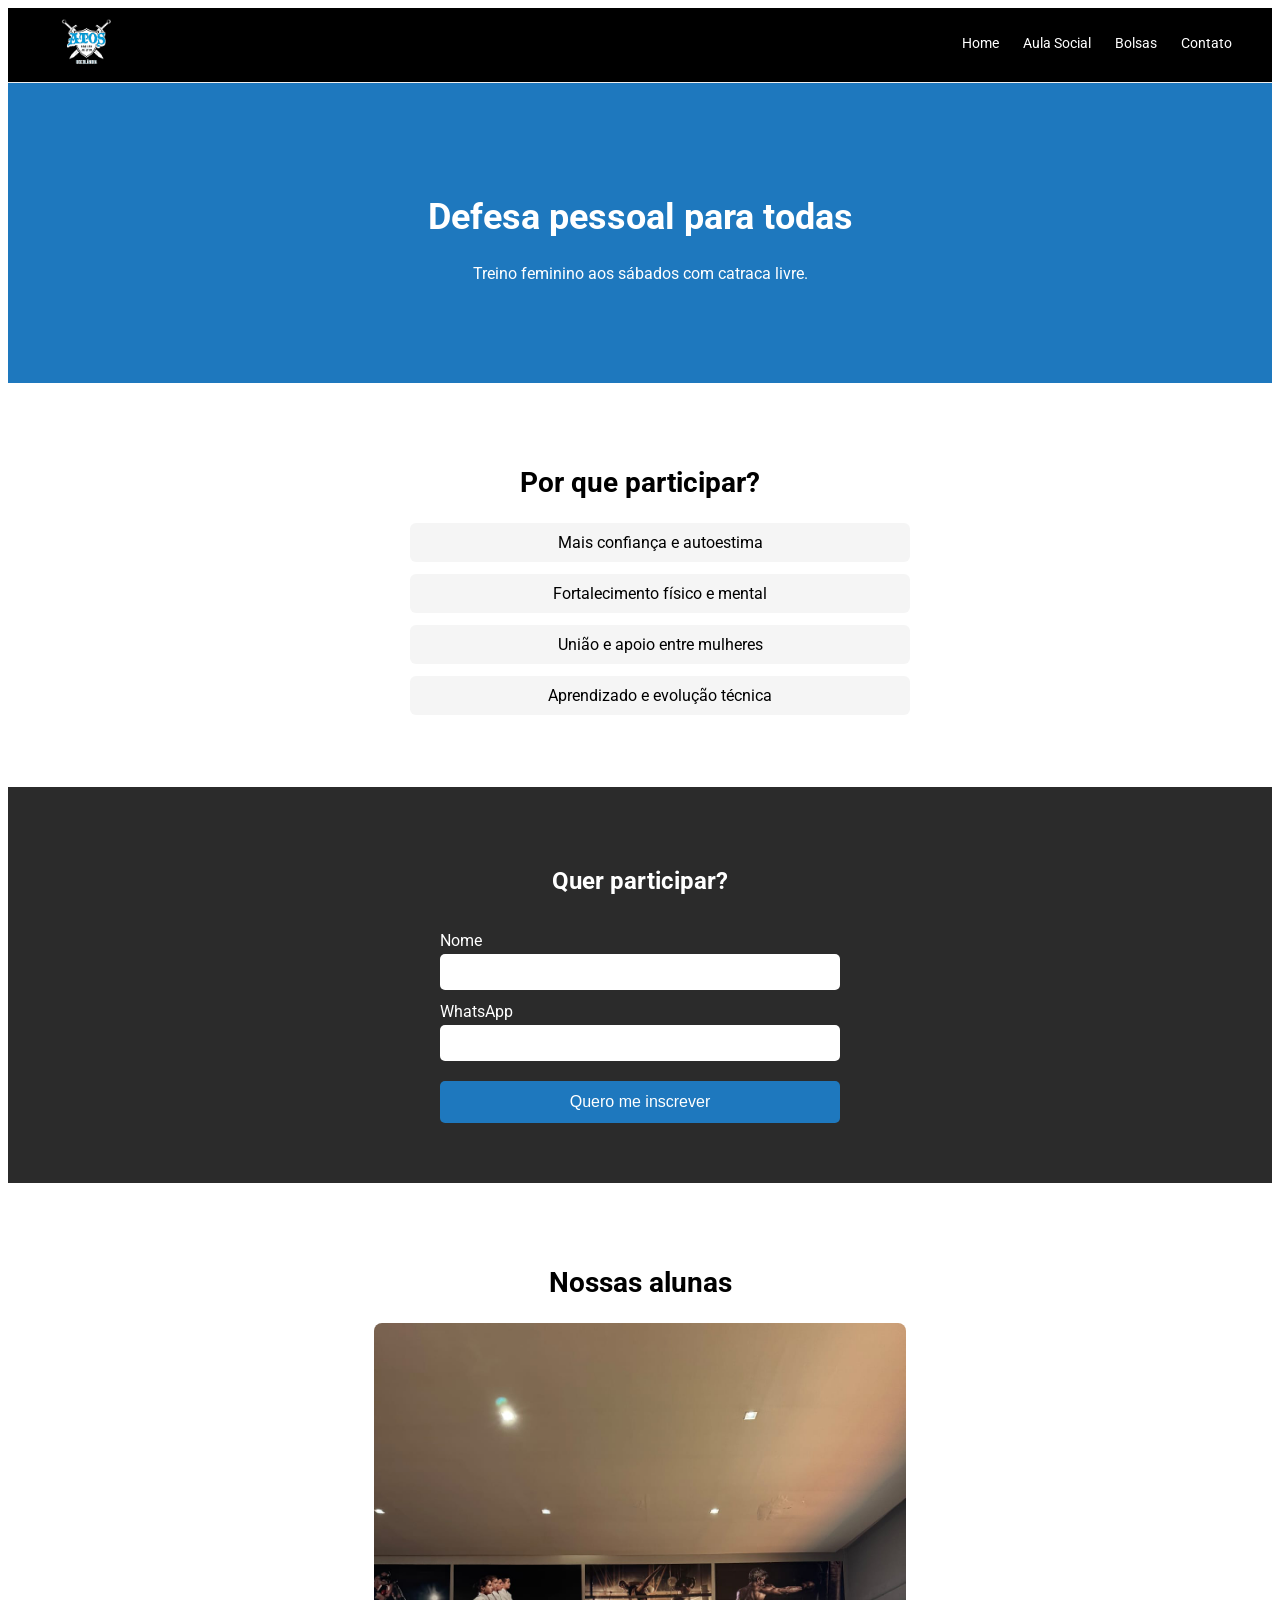
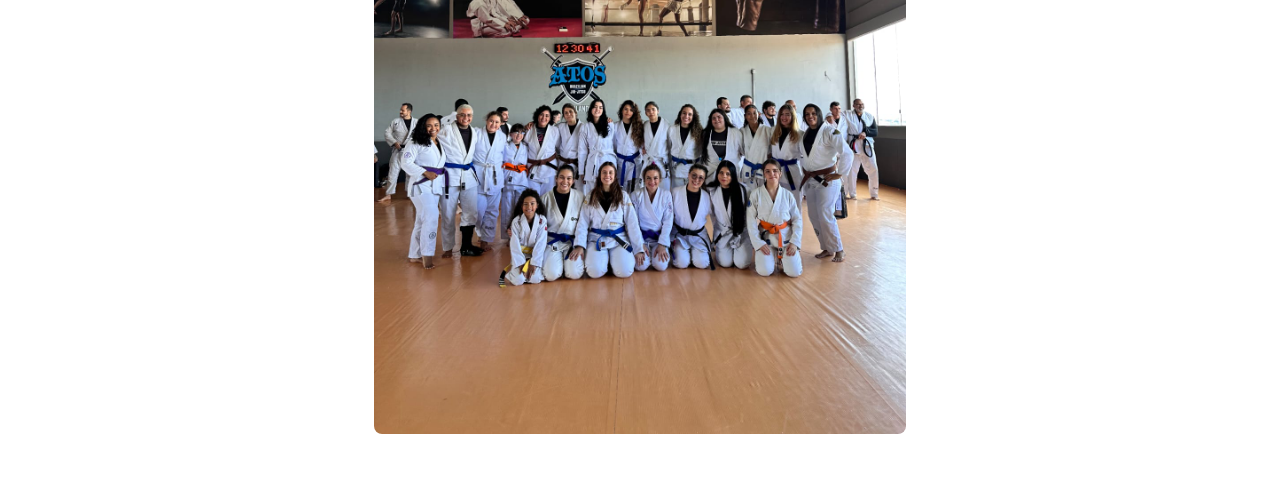
<file: aula-social.html>
<!DOCTYPE html>
<html lang="pt-br">
  <head>
    <meta charset="UTF-8" />
    <meta http-equiv="X-UA-Compatible" content="IE=edge" />
    <meta name="viewport" content="width=device-width, initial-scale=1.0" />
  
    <link rel="preconnect" href="https://fonts.googleapis.com" />
    <link rel="preconnect" href="https://fonts.gstatic.com" crossorigin />
    <link
      href="https://fonts.googleapis.com/css2?family=Roboto:wght@400;500;700&display=swap"
      rel="stylesheet"
    />
    <link rel="stylesheet" href="style.css" />
    <title>Aula Social</title>

  </head>
  <body>
    <nav class="nav">
      <div class="logo">
        <img src="images/logo-atos-branca-com-azul.png"  alt="Atos Jiu-Jitsu Uberlândia">
      </div>
      <ul class="menu">
        <li><a href="index.html">Home</a></li>
        <li><a href="aula-social.html">Aula Social</a></li>
        <li><a href="bolsas.html">Bolsas</a></li>
        <li><a href="fale_conosco.html">Contato</a></li>
      </ul>
    </nav>
  
    <section class="destaque">
      <h1>Defesa pessoal para todas</h1>
      <p>Treino feminino aos sábados com catraca livre.</p>
    </section>

    <section class="beneficios">
      <h2>Por que participar?</h2>
        <ul>
            <li>Mais confiança e autoestima</li>
            <li>Fortalecimento físico e mental</li>
            <li>União e apoio entre mulheres</li>
            <li>Aprendizado e evolução técnica</li>
        </ul>
    </section>

        <section class="inscricao">
        <h2>Quer participar?</h2>
        <form>
          <label for="nome">Nome</label>
          <input type="text" id="nome" name="nome" required>

          <label for="whatsapp">WhatsApp</label>
          <input type="tel" id="whatsapp" name="whatsapp" required>

          <button type="submit">Quero me inscrever</button>

        </form>
        </section>

        <section class="galeria">
          <h2>Nossas alunas</h2>
          <div class="alunas-feminino">
          <img 
            src="images/feminino.jpeg" alt="Nosso time feminino">
        </div>
      
        </section>      
  </body>
</html>
</file>
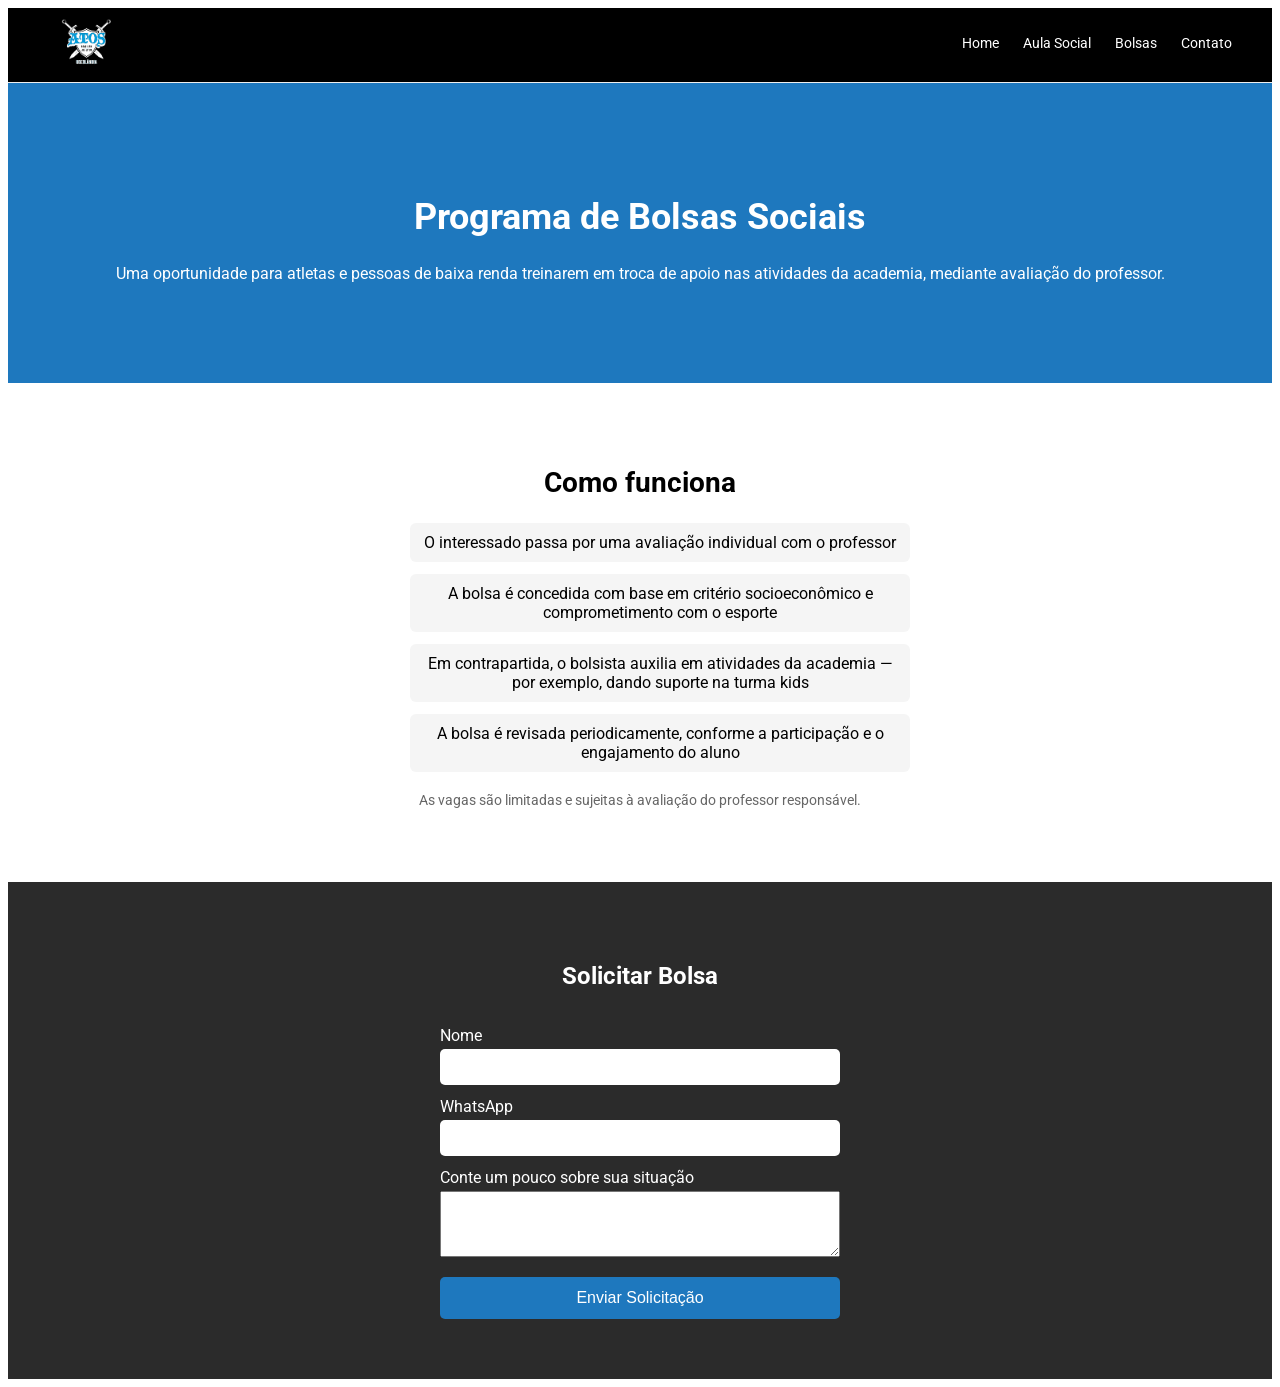
<file: bolsas.html>
<!DOCTYPE html>
<html lang="pt-br">
  <head>
    <meta charset="UTF-8" />
    <meta http-equiv="X-UA-Compatible" content="IE=edge" />
    <meta name="viewport" content="width=device-width, initial-scale=1.0" />

    <link rel="preconnect" href="https://fonts.googleapis.com" />
    <link rel="preconnect" href="https://fonts.gstatic.com" crossorigin />
    <link
      href="https://fonts.googleapis.com/css2?family=Roboto:wght@400;500;700&display=swap"
      rel="stylesheet"
    />
    <link rel="stylesheet" href="style.css" />
    <title>Bolsas - Atos Jiu-Jitsu Uberlândia</title>
  </head>

  <body>
    <nav class="nav">
      <div class="logo">
        <img src="images/logo-atos-branca-com-azul.png"  alt="Atos Jiu-Jitsu Uberlândia">
      </div>
      <ul class="menu">
        <li><a href="index.html">Home</a></li>
        <li><a href="aula-social.html">Aula Social</a></li>
        <li><a href="bolsas.html">Bolsas</a></li>
        <li><a href="fale_conosco.html">Contato</a></li>
      </ul>
    </nav>

     <section class="destaque">
      <h1>Programa de Bolsas Sociais</h1>
      <p>Uma oportunidade para atletas e pessoas de baixa renda treinarem em troca de apoio nas atividades da academia, mediante avaliação do professor.</p>
    </section>

    <section class="beneficios">
      <h2>Como funciona</h2>
        <ul>
            <li>O interessado passa por uma avaliação individual com o professor</li>
            <li>A bolsa é concedida com base em critério socioeconômico e comprometimento com o esporte</li>
            <li>Em contrapartida, o bolsista auxilia em atividades da academia — por exemplo, dando suporte na turma kids</li>
            <li>A bolsa é revisada periodicamente, conforme a participação e o engajamento do aluno</li>
        </ul>

        <p style="text-align:center; margin-top: 20px; font-size: 14px; color: #666;">
      As vagas são limitadas e sujeitas à avaliação do professor responsável.
    </p>
    </section>

    <section class="inscricao">
        <h2>Solicitar Bolsa</h2>
        <form>
          <label for="nome">Nome</label>
          <input type="text" id="nome" name="nome" required>

          <label for="whatsapp">WhatsApp</label>
          <input type="tel" id="whatsapp" name="whatsapp" required>

          <label for="motivo">Conte um pouco sobre sua situação</label>
          <textarea id="motivo" name="motivo" rows="4" required></textarea>

          <button type="submit">Enviar Solicitação</button>

        </form>
        </section>
  </body>
</file>
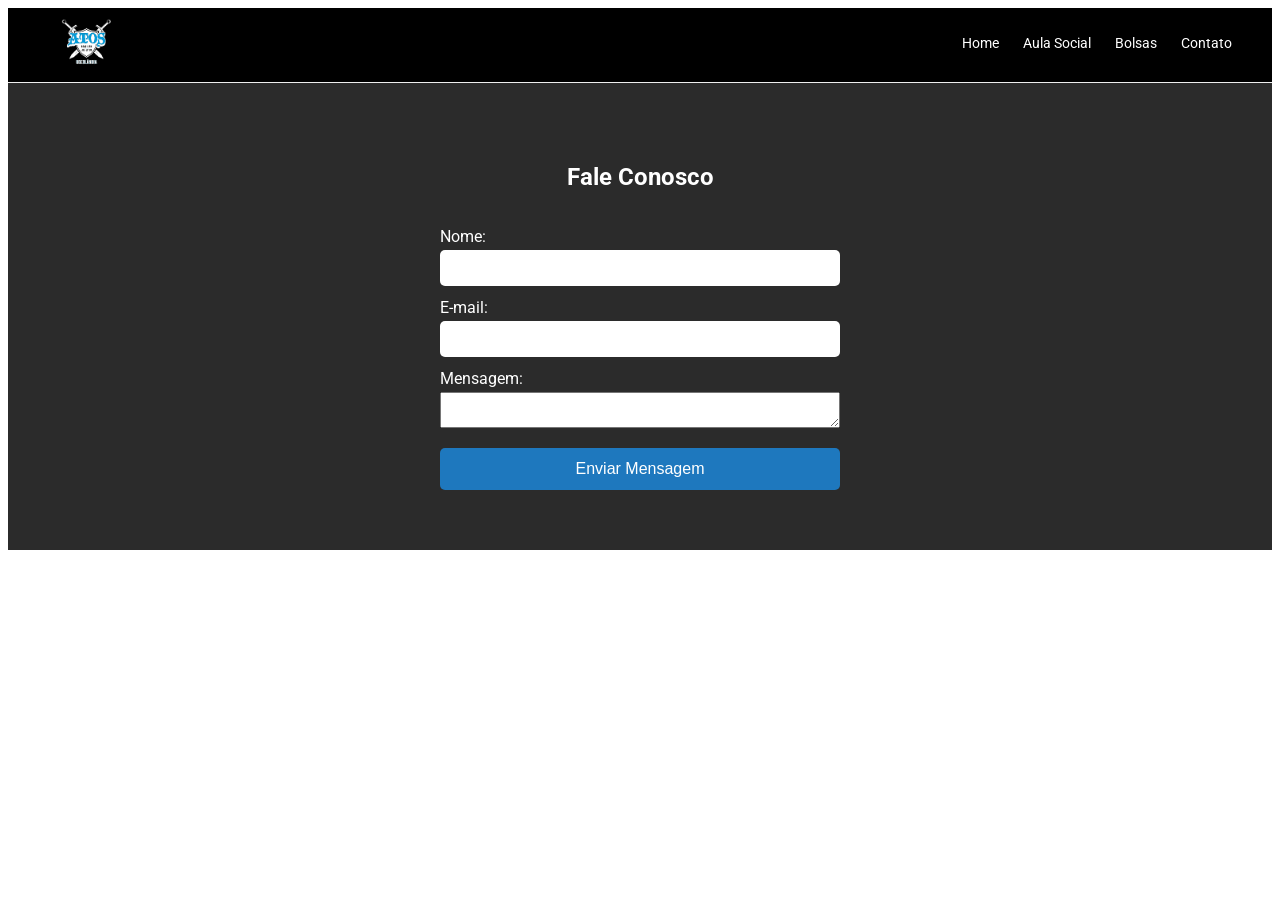
<file: fale_conosco.html>
<!DOCTYPE html>
<html lang="pt-br">
  <head>
    <meta charset="UTF-8" />
    <meta http-equiv="X-UA-Compatible" content="IE=edge" />
    <meta name="viewport" content="width=device-width, initial-scale=1.0" />

    <link rel="preconnect" href="https://fonts.googleapis.com" />
    <link rel="preconnect" href="https://fonts.gstatic.com" crossorigin />
    <link
      href="https://fonts.googleapis.com/css2?family=Roboto:wght@400;500;700&display=swap"
      rel="stylesheet"
    />
    <link rel="stylesheet" href="style.css" />
    <title>Fale Conosco</title>
  </head>

  <body>
    <nav class="nav">
      <div class="logo">
        <img src="images/logo-atos-branca-com-azul.png"  alt="Atos Jiu-Jitsu Uberlândia">
      </div>
      <ul class="menu">
        <li><a href="index.html">Home</a></li>
        <li><a href="aula-social.html">Aula Social</a></li>
        <li><a href="bolsas.html">Bolsas</a></li>
        <li><a href="fale_conosco.html">Contato</a></li>
      </ul>
    </nav>

<section class="inscricao">
  <h2>Fale Conosco</h2>
  <form id="contactForm">
    <label for="nome">Nome:</label>
    <input type="text" id="nome" name="nome" required />

    <label for="email">E-mail:</label>
    <input type="email" id="email" name="email" required />

    <label for="mensagem">Mensagem:</label>
    <textarea id="mensagem" name="mensagem" required></textarea>

    <button type="submit">Enviar Mensagem</button>

    <div id="status-message"></div>
  </form>
</section>

  </body>
</html>
</file>
<file: style.css>
body {
  font-family: 'Roboto', sans-serif;
}

.nav {
  background-color: black;
  display: flex; /* itens lado a lado dentro do nav*/
  align-items: center;
  justify-content: space-between;  /*empurra o primeiro item pra esquerda e o último pra direita, com espaço entre eles */
  padding: 10px 40px;
  border-bottom: 1px solid #eee; /*linha fina separando o nav do resto da pag */
}

.logo img {
  height: 50px;
}

.menu {
  display: flex; 
  gap: 24px; /* espaço entre os itens */
  list-style: none; /* remove as bolinhas dos itens */
  flex-wrap: wrap;
  margin-top: 10px;
}

.menu a,
.menu a:link,
.menu a:visited{
  text-decoration: none; /* remove o traço de baixo dos links */
  color : white;
  font-size: 14px;
}

.menu a:hover {
  color: rgb(30,129,190);
}

.hero {
  height: 500px; 
  background-image: linear-gradient(rgba(0,0,0,0.55), rgba(0,0,0,0.55)),
  url('images/equipe.jpeg');
  background-size: cover; /* imagem cobre todo o espaço */
  background-position: center;
  display: flex;
  flex-direction: column; /*texto, titulo e botao um embaixo do outro */
  justify-content: center;
  padding: 0 60px;
}

.hero h1 {
  color:white;
  font-size: 42px;
  max-width: 600px; /* impede que o titulo estique em telas largas */
  margin-bottom: 16px;
}

.hero p {
  color: #eee;
  font-size: 16px;
  max-width: 500px;
  margin-bottom: 20px;
}

.hero .cta-btn {
  display: inline-block; /* permite dar padding num link sem ele quebrar linha */
  background-color: rgb(30,120,190);
  color: white;
  text-decoration: none;
  padding: 12px 24px;
  border-radius: 4px;
  width: fit-content; /*botao fica do tamanho do texto, não da linha toda */
  font-weight: bold;
}

.cards {
  display: grid;
  grid-template-columns: repeat(3, 1fr);
}

.card {
  height: 240px;
  display: flex;
  flex-direction: column;
  justify-content: flex-end; /* empurra o conteudo pra baixo */
  padding: 24px;
  color: white;
  background-color: #666;
  background-size: cover;
  background-position: center;
}

.card h3{
  font-size: 18px;
  color: #eee;
}

.card p {
  font-size: 13px;
  color: #eee;
}
.destaque {
  height: 300px;
  display: flex;
  flex-direction: column;
  justify-content: center;
  align-items: center;
  text-align: center;
  background-color: rgb(30, 120, 190);
  color:white;
  padding: 0 40px;
}

.destaque h1 {
  font-size: 36px;
  margin-bottom: 10px;
}

.destaque p {
  font-size: 16px;
}

.beneficios {
  padding: 60px 80px;
  text-align: center;
}

.beneficios h2 {
  font-size: 28px;
  margin-bottom: 24px;
}

.beneficios ul {
  list-style: none;
  max-width: 500px;
  margin: 0 auto;
}

.beneficios li{
  font-size: 16px;
  margin-bottom: 12px;
  padding: 10px;
  background-color: #f5f5f5;
  border-radius: 6px;
}

.inscricao {
  background-color: #2b2b2b;
  padding: 60px 40px;
  text-align: center;
}

.inscricao h2{
  color: white;
  margin-bottom: 24px;
}

.inscricao form {
  max-width: 400px;
  margin: 0 auto;
  display: flex;
  flex-direction: column;
  text-align: left;
}

.inscricao label {
  color: white;
  margin-top: 12px;
  margin-bottom: 4px;
}

.inscricao input {
  padding: 10px;
  border-radius: 5px;
  border: none;
  font-size: 14px;
}

.inscricao button {
  margin-top: 20px;
  padding: 12px;
  background-color: rgb(30, 120, 190);
  color: white;
  border: none;
  border-radius: 5px;
  font-size: 16px;
  cursor:pointer
}

.inscricao button:hover{
  background-color: rgb(50, 150, 220);
}

.galeria {
  padding: 60px 40px;
  text-align:center;
}

.galeria h2 {
  font-size: 28px;
  margin-bottom: 24px;
}

.alunas-feminino {
  display: flex;
  justify-content: center;
  gap: 20px
}

.alunas-feminino img {
  width: 45%;
  border-radius: 8px;
  object-fit: cover;
}

@media (max-width: 768px) {

  .nav {
    flex-direction: column;
    align-items: flex-start;
  }

  .hero h1 {
    font-size: 28px;
  }

  .cards {
    grid-template-columns: 1fr;
  }

  .card {
    height: auto;
    padding: 20px;
  }

}
</file>
